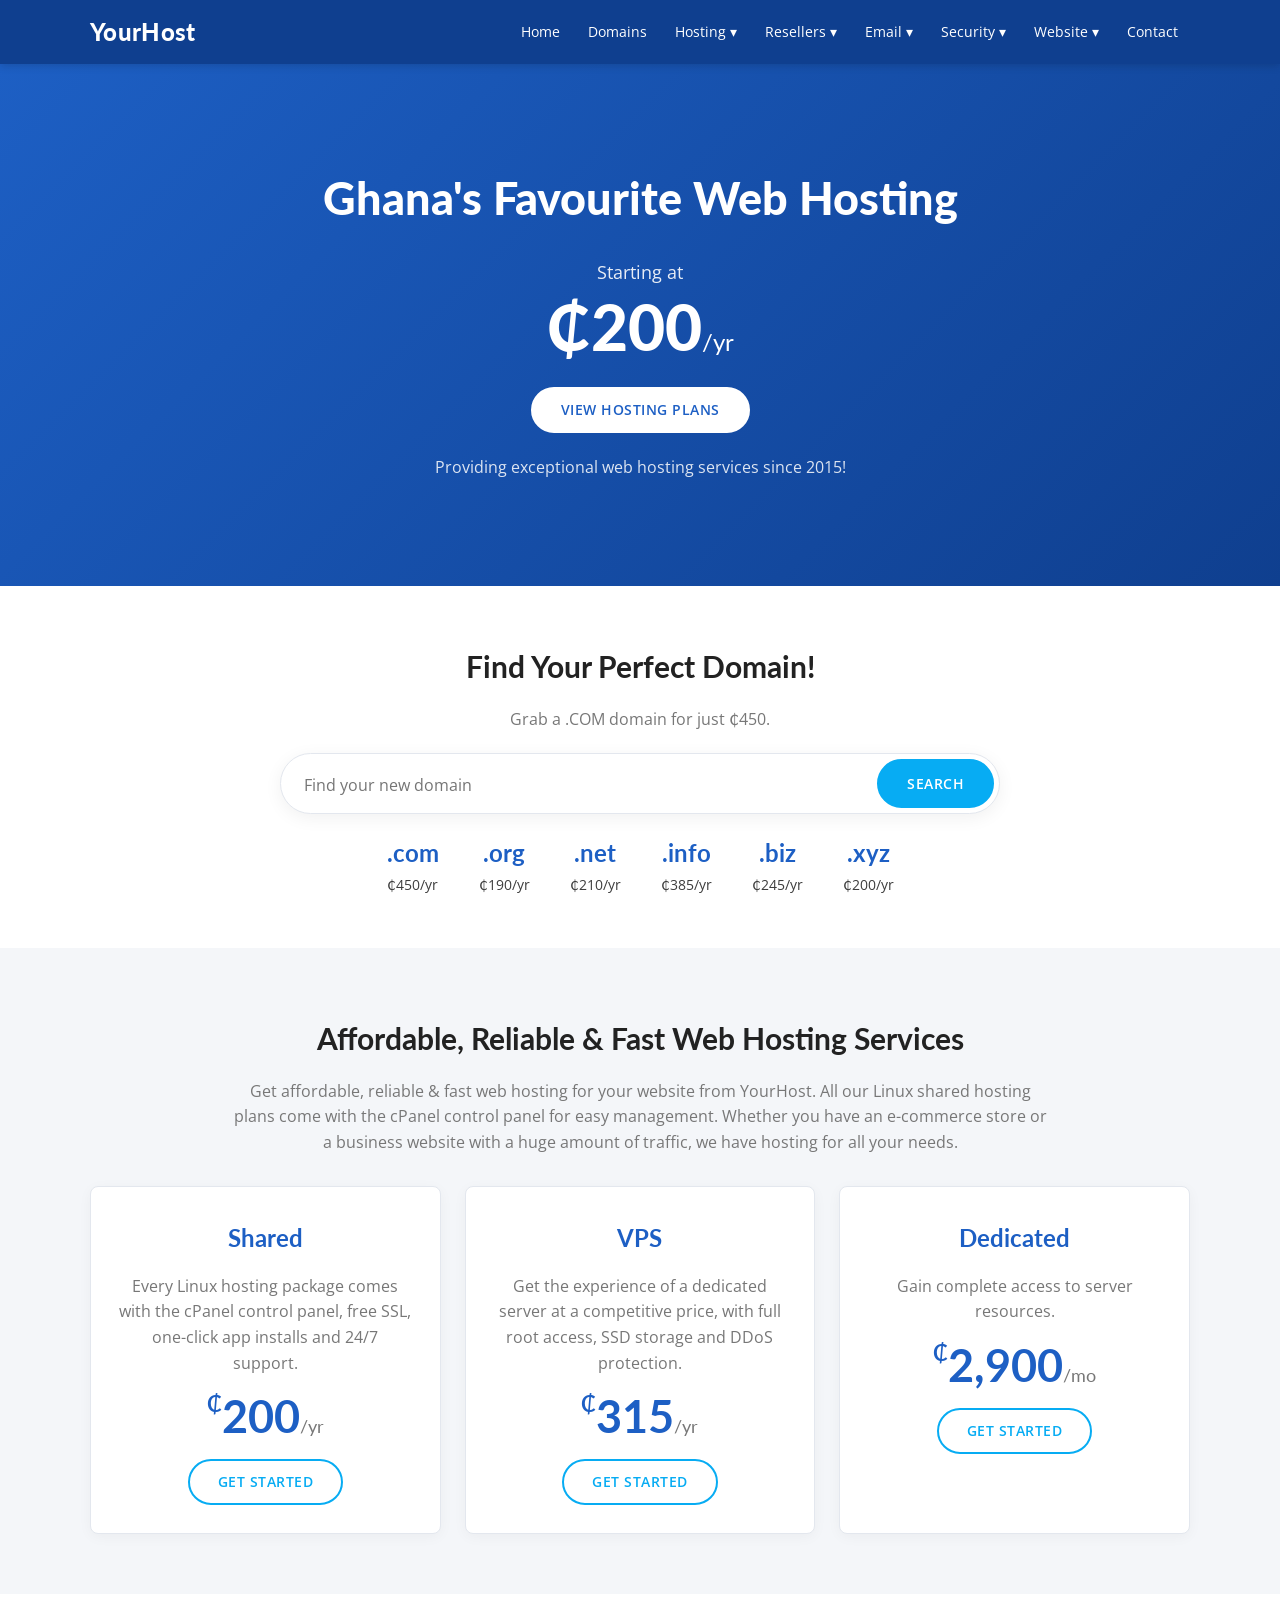
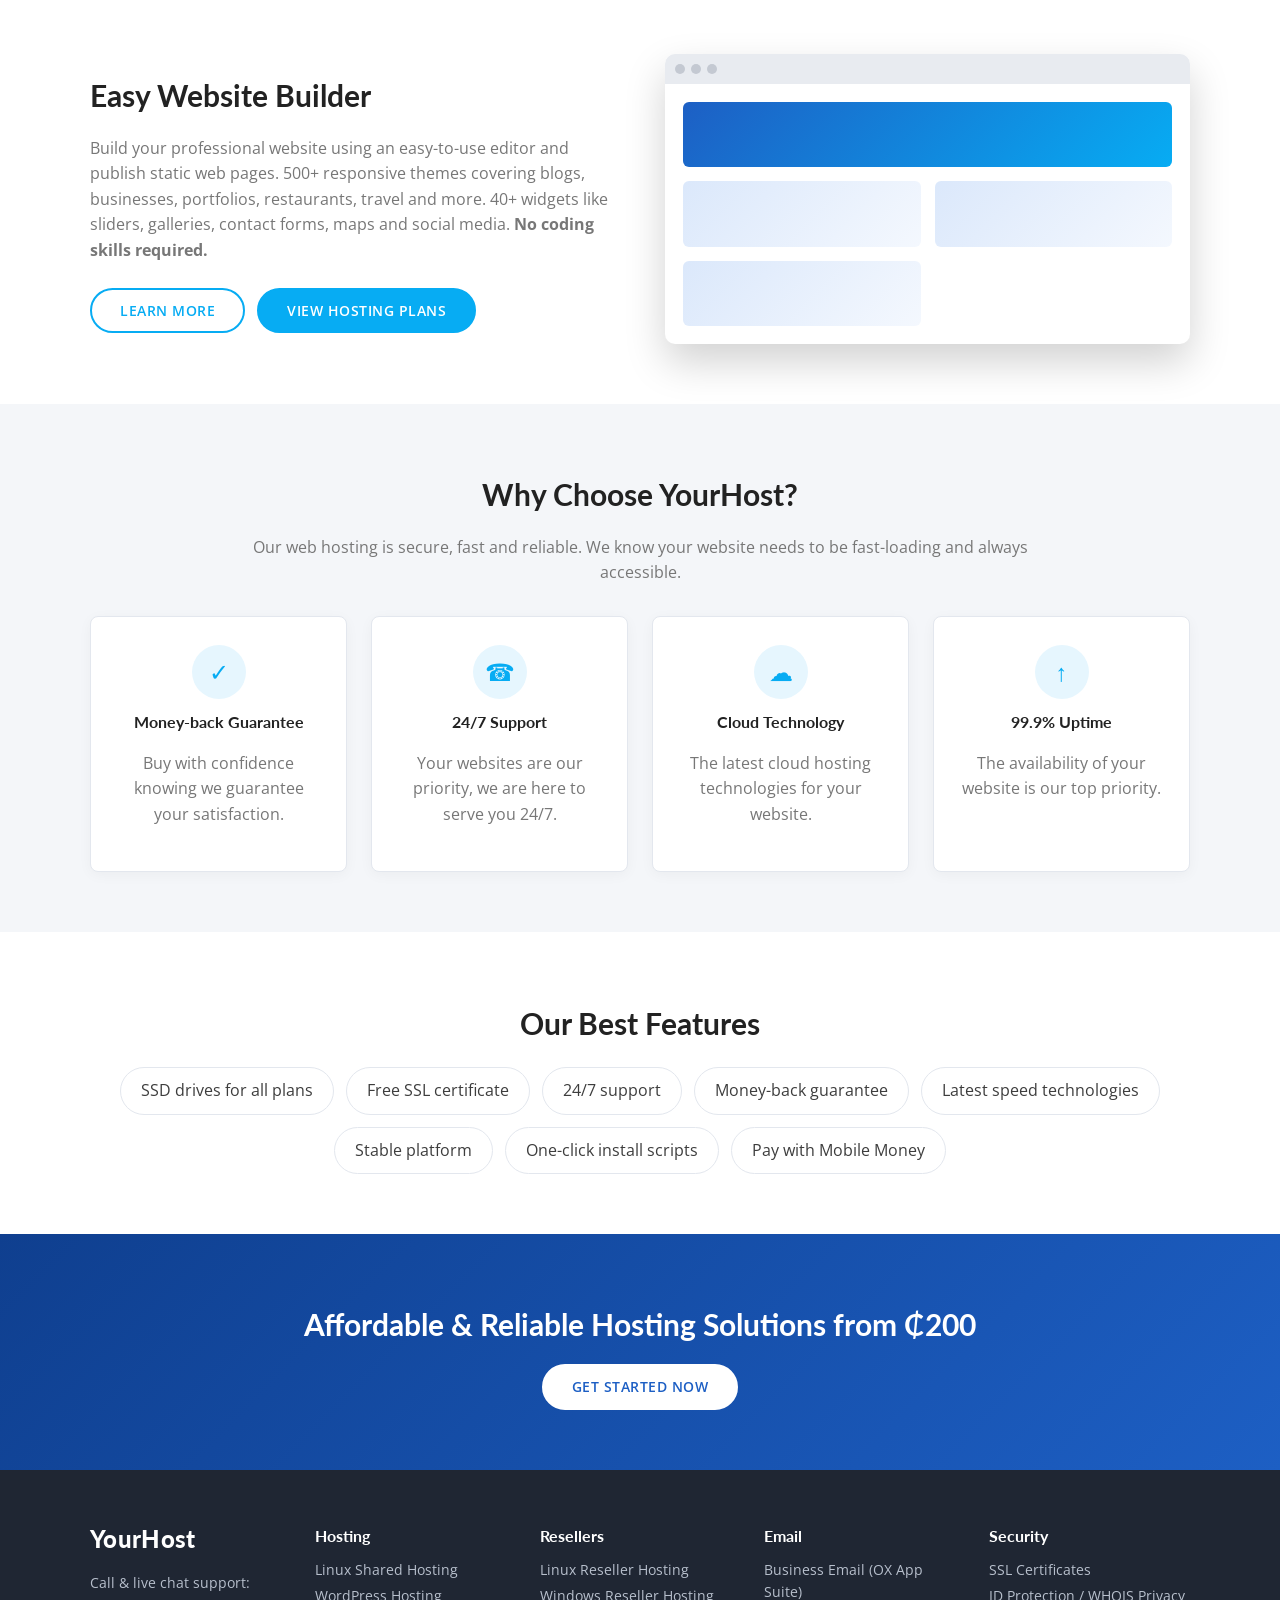
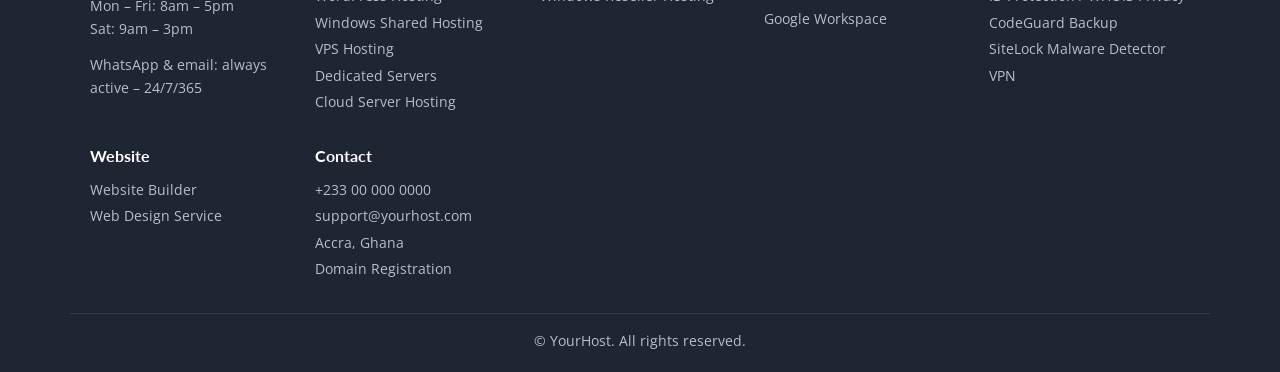
<file: index.html>
<!doctype html>
<html lang="en">
<head>
  <meta charset="utf-8">
  <meta name="viewport" content="width=device-width, initial-scale=1">
  <title>Loading…</title>
  <link rel="preconnect" href="https://fonts.googleapis.com">
  <link href="https://fonts.googleapis.com/css2?family=Lato:wght@400;700;900&family=Open+Sans:wght@400;600&display=swap" rel="stylesheet">
  <link rel="stylesheet" href="assets/style.css">
</head>
<body>
<header class="topbar" id="site-header"><div class="wrap nav-row"></div></header>
<main id="app"><section><div class="wrap center muted">Loading…</div></section></main>
<footer class="footer" id="site-footer"></footer>
<script src="config.js"></script>
<script src="assets/app.js"></script>
<script>Site.render("home");</script>
</body>
</html>
</file>
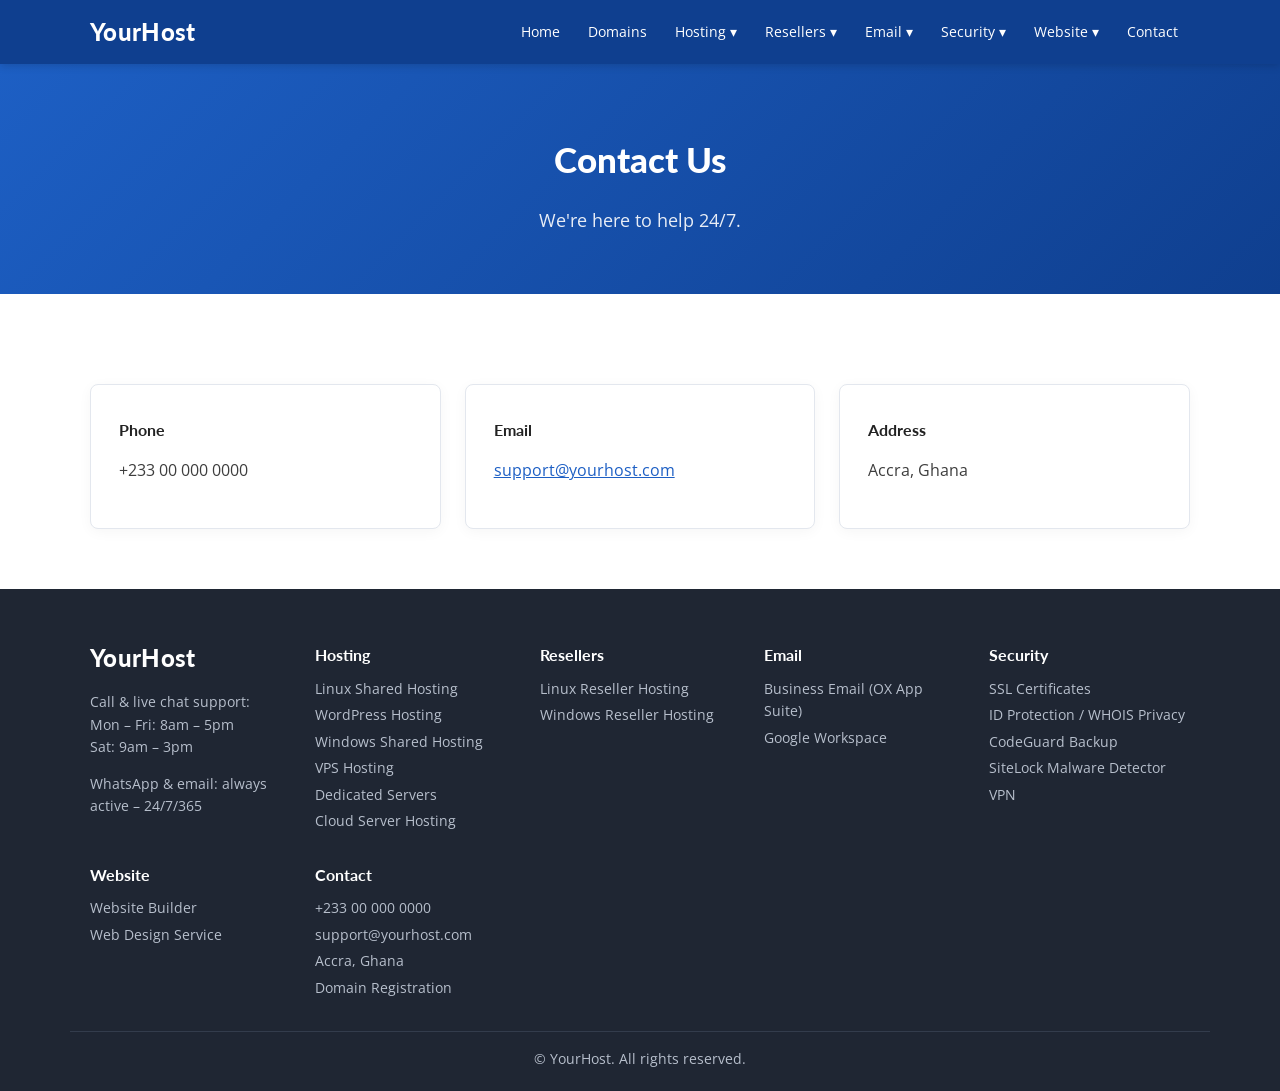
<file: contact.html>
<!doctype html>
<html lang="en">
<head>
  <meta charset="utf-8">
  <meta name="viewport" content="width=device-width, initial-scale=1">
  <title>Loading…</title>
  <link rel="preconnect" href="https://fonts.googleapis.com">
  <link href="https://fonts.googleapis.com/css2?family=Lato:wght@400;700;900&family=Open+Sans:wght@400;600&display=swap" rel="stylesheet">
  <link rel="stylesheet" href="assets/style.css">
</head>
<body>
<header class="topbar" id="site-header"><div class="wrap nav-row"></div></header>
<main id="app"><section><div class="wrap center muted">Loading…</div></section></main>
<footer class="footer" id="site-footer"></footer>
<script src="config.js"></script>
<script src="assets/app.js"></script>
<script>Site.render("contact");</script>
</body>
</html>
</file>
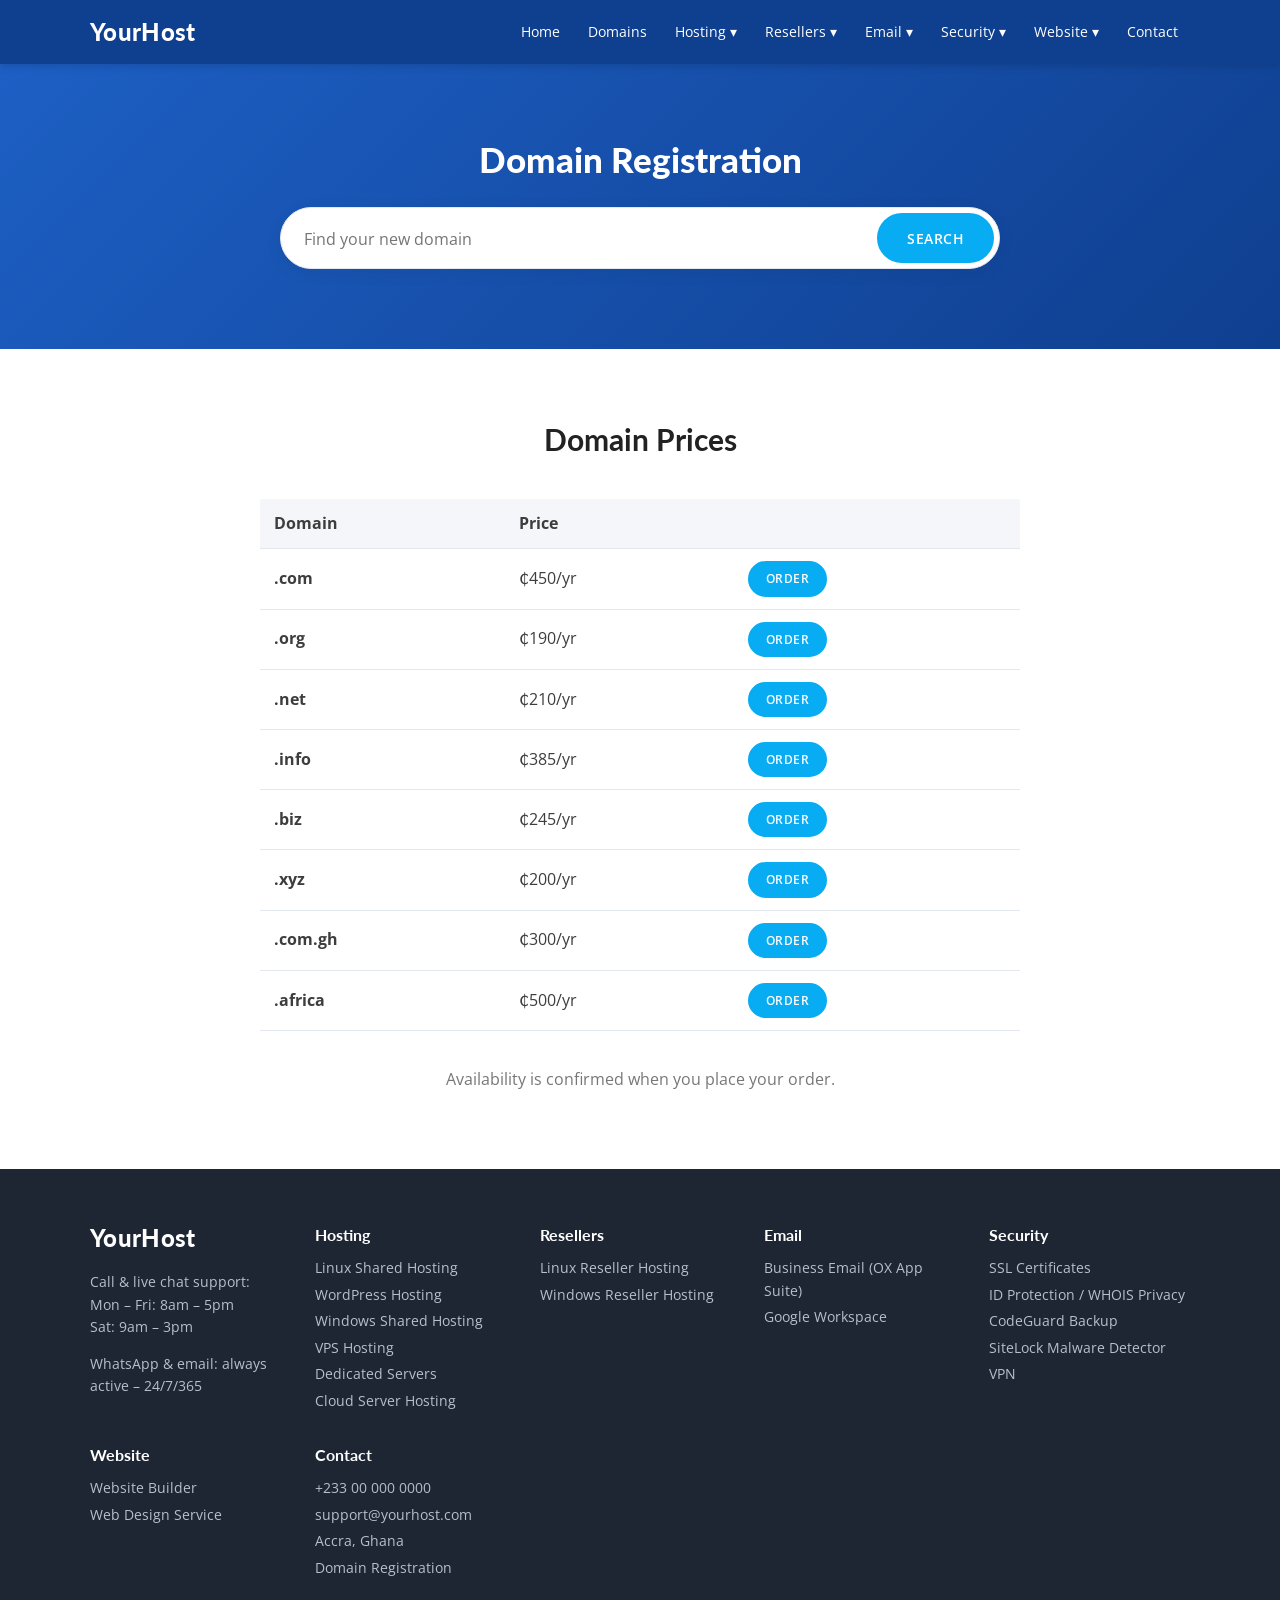
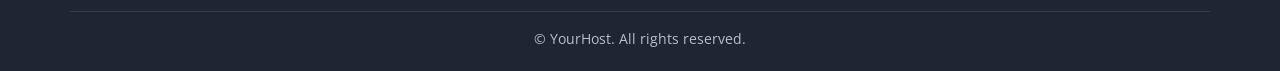
<file: domains.html>
<!doctype html>
<html lang="en">
<head>
  <meta charset="utf-8">
  <meta name="viewport" content="width=device-width, initial-scale=1">
  <title>Loading…</title>
  <link rel="preconnect" href="https://fonts.googleapis.com">
  <link href="https://fonts.googleapis.com/css2?family=Lato:wght@400;700;900&family=Open+Sans:wght@400;600&display=swap" rel="stylesheet">
  <link rel="stylesheet" href="assets/style.css">
</head>
<body>
<header class="topbar" id="site-header"><div class="wrap nav-row"></div></header>
<main id="app"><section><div class="wrap center muted">Loading…</div></section></main>
<footer class="footer" id="site-footer"></footer>
<script src="config.js"></script>
<script src="assets/app.js"></script>
<script>Site.render("domains");</script>
</body>
</html>
</file>
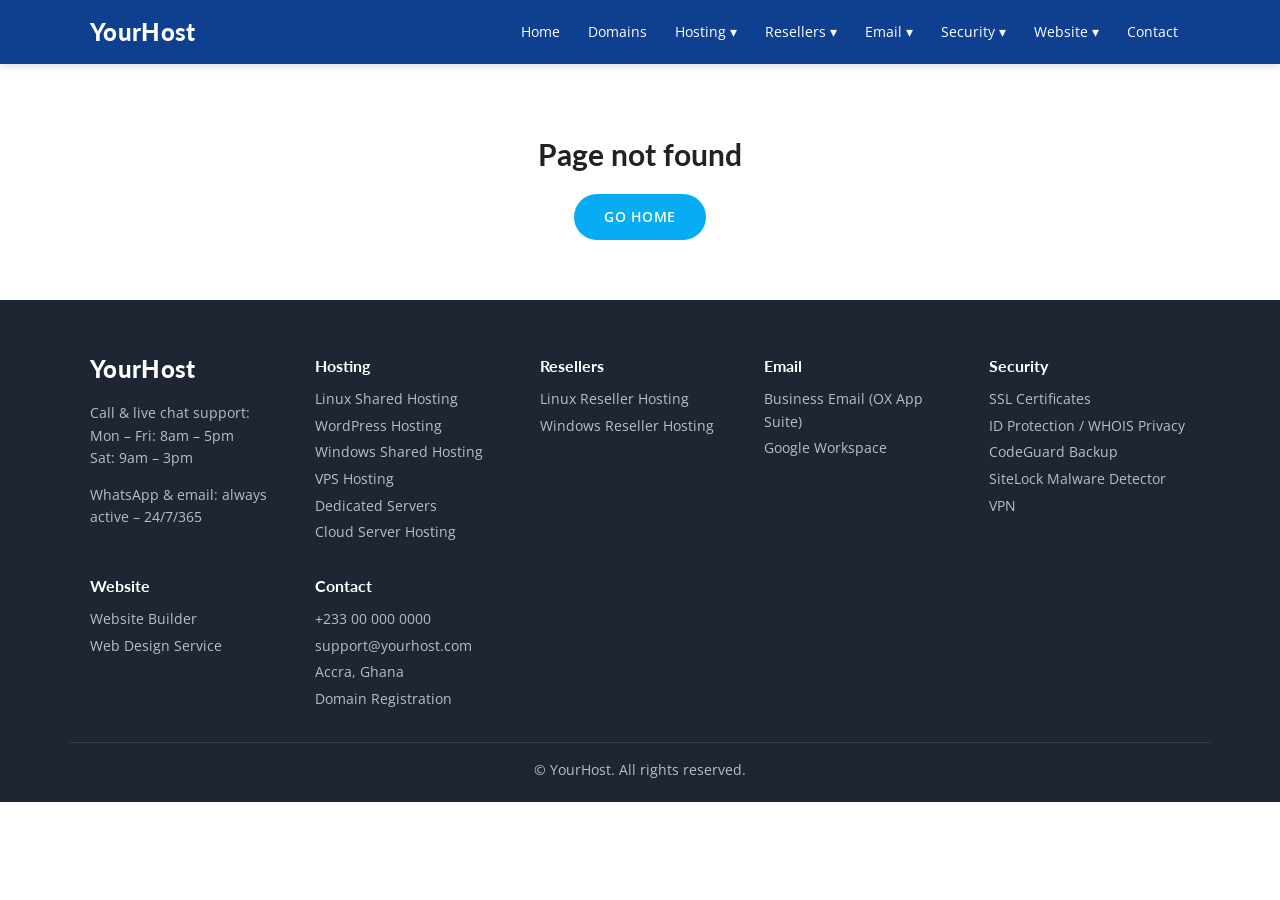
<file: hosting.html>
<!doctype html>
<html lang="en">
<head>
  <meta charset="utf-8">
  <meta name="viewport" content="width=device-width, initial-scale=1">
  <title>Loading…</title>
  <link rel="preconnect" href="https://fonts.googleapis.com">
  <link href="https://fonts.googleapis.com/css2?family=Lato:wght@400;700;900&family=Open+Sans:wght@400;600&display=swap" rel="stylesheet">
  <link rel="stylesheet" href="assets/style.css">
</head>
<body>
<header class="topbar" id="site-header"><div class="wrap nav-row"></div></header>
<main id="app"><section><div class="wrap center muted">Loading…</div></section></main>
<footer class="footer" id="site-footer"></footer>
<script src="config.js"></script>
<script src="assets/app.js"></script>
<script>Site.render("category");</script>
</body>
</html>
</file>
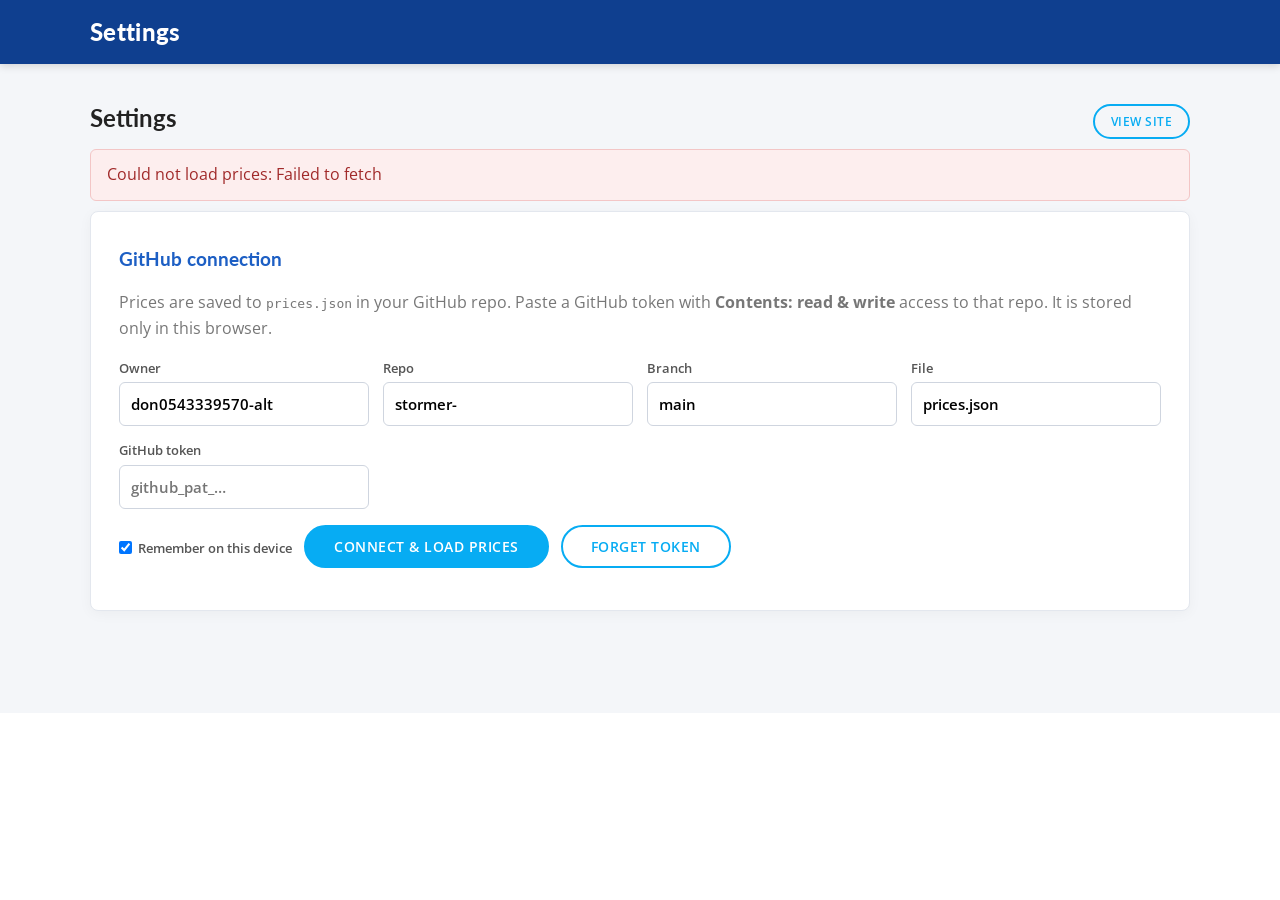
<file: settings.html>
<!doctype html>
<html lang="en">
<head>
  <meta charset="utf-8">
  <meta name="viewport" content="width=device-width, initial-scale=1">
  <meta name="robots" content="noindex">
  <title>Settings</title>
  <link rel="preconnect" href="https://fonts.googleapis.com">
  <link href="https://fonts.googleapis.com/css2?family=Lato:wght@400;700;900&family=Open+Sans:wght@400;600&display=swap" rel="stylesheet">
  <link rel="stylesheet" href="assets/style.css">
</head>
<body>
<header class="topbar" id="site-header"><div class="wrap nav-row"><a class="logo" href="index.html">Settings</a></div></header>
<section class="admin">
  <div class="wrap">
    <div class="admin-head"><h1>Settings</h1><a href="index.html" class="btn btn-outline small">View site</a></div>
    <div id="status"></div>

    <form class="card" id="connect">
      <h3>GitHub connection</h3>
      <p class="muted">Prices are saved to <code>prices.json</code> in your GitHub repo. Paste a GitHub token with <b>Contents: read &amp; write</b> access to that repo. It is stored only in this browser.</p>
      <div class="settings-grid">
        <label>Owner<input name="owner" required></label>
        <label>Repo<input name="repo" required></label>
        <label>Branch<input name="branch" required></label>
        <label>File<input name="path" required></label>
        <label>GitHub token<input name="token" type="password" autocomplete="off" placeholder="github_pat_…"></label>
      </div>
      <div class="row">
        <label class="check"><input type="checkbox" name="remember" checked> Remember on this device</label>
        <button class="btn">Connect &amp; load prices</button>
        <button type="button" class="btn btn-outline" id="forget">Forget token</button>
      </div>
    </form>

    <div id="editor"></div>
  </div>
</section>
<script src="config.js"></script>
<script src="assets/app.js"></script>
<script src="assets/settings.js"></script>
</body>
</html>
</file>
<file: assets/style.css>
:root{--blue:#1d5fc4;--blue2:#0f3f8f;--cyan:#07acf3;--text:#3d3d3d;--muted:#777;--grey:#f4f6f9;--border:#e3e7ee}
*{box-sizing:border-box}
body{margin:0;font-family:"Open Sans",Arial,sans-serif;color:var(--text);line-height:1.6;background:#fff}
h1,h2,h3,h4{font-family:Lato,Arial,sans-serif;color:#222;margin:.2em 0 .5em}
h2{font-size:1.9rem;font-weight:700}
a{color:var(--blue)}
.wrap{max-width:1140px;margin:0 auto;padding:0 20px}
.center{text-align:center}.right{text-align:right}
.muted{color:var(--muted)}.narrow{max-width:820px;margin-left:auto;margin-right:auto}
section{padding:60px 0}.grey{background:var(--grey)}

.topbar{background:var(--blue2);position:sticky;top:0;z-index:50;box-shadow:0 2px 8px rgba(0,0,0,.15)}
.nav-row{display:flex;align-items:center;justify-content:space-between;height:64px}
.logo{font-family:Lato;font-weight:900;font-size:1.5rem;color:#fff;text-decoration:none;letter-spacing:.3px}
.menu{display:flex;align-items:center;gap:4px}
.menu>a,.dd>a,.dd-title{color:#fff;text-decoration:none;font-size:.9rem;padding:10px 12px;cursor:pointer;display:block}
.menu a:hover,.dd:hover .dd-title{color:var(--cyan)}
.dd{position:relative}
.dd-menu{display:none;position:absolute;top:100%;left:0;background:#fff;min-width:240px;box-shadow:0 8px 24px rgba(0,0,0,.15);border-radius:6px;padding:8px 0}
.dd:hover .dd-menu{display:block}
.dd-menu a{display:block;padding:8px 18px;color:var(--text);text-decoration:none;font-size:.9rem}
.dd-menu a:hover{background:var(--grey);color:var(--blue)}
.pill{background:var(--cyan);border-radius:20px}
.nav-toggle,.burger{display:none}

.hero{background:linear-gradient(135deg,var(--blue) 0%,var(--blue2) 100%);color:#fff;text-align:center;padding:90px 0}
.hero h1{color:#fff;font-size:2.8rem;font-weight:900}
.hero.small{padding:60px 0}.hero.small h1{font-size:2.2rem}
.hero .lead{font-size:1.15rem;opacity:.9;margin:0}
.hero-price{font-family:Lato;font-weight:900;font-size:4rem;line-height:1.1;margin:6px 0 24px}
.hero-price span{font-size:1.5rem;font-weight:400}
.since{margin-top:22px;opacity:.85}

.btn{display:inline-block;background:var(--cyan);color:#fff;border:2px solid var(--cyan);padding:10px 28px;border-radius:30px;font-weight:600;text-transform:uppercase;font-size:.85rem;letter-spacing:.5px;text-decoration:none;cursor:pointer;font-family:inherit;transition:.2s}
.btn:hover{background:#0597d6;border-color:#0597d6}
.btn-outline{background:transparent;color:var(--cyan)}.btn-outline:hover{color:#fff}
.btn-light{background:#fff;color:var(--blue);border-color:#fff}.btn-light:hover{background:var(--cyan);color:#fff;border-color:var(--cyan)}
.btn.small{padding:6px 16px;font-size:.75rem}

.domain-box{padding:50px 0}
.search{display:flex;max-width:720px;margin:20px auto;background:#fff;border:1px solid var(--border);border-radius:40px;padding:5px;box-shadow:0 4px 18px rgba(0,0,0,.06)}
.search input{flex:1;border:0;outline:0;padding:10px 18px;font-size:1rem;border-radius:40px;min-width:0}
.tlds{display:flex;flex-wrap:wrap;justify-content:center;gap:12px 40px;margin-top:20px}
.tld b{display:block;font-family:Lato;font-size:1.5rem;color:var(--blue)}.tld span{font-size:.85rem}

.cards{display:grid;gap:24px;margin-top:30px}.three{grid-template-columns:repeat(3,1fr)}.four{grid-template-columns:repeat(4,1fr)}
.card{background:#fff;border:1px solid var(--border);border-radius:8px;padding:28px;box-shadow:0 3px 14px rgba(0,0,0,.04)}
.card h3{color:var(--blue);font-size:1.5rem}
.card.feature .ico{width:54px;height:54px;border-radius:50%;background:#e6f6fe;color:var(--cyan);font-size:1.5rem;display:flex;align-items:center;justify-content:center;margin:0 auto 10px}
.price{font-family:Lato;font-weight:700;font-size:2.8rem;color:var(--blue);margin:10px 0 18px;line-height:1.1}
.price .cur{font-size:1.4rem;vertical-align:top}.price .per{font-size:1.1rem;color:var(--muted);font-weight:400}

.plans{display:grid;grid-template-columns:repeat(auto-fit,minmax(240px,1fr));gap:24px;margin-top:30px;align-items:start}
.plan{position:relative;background:#fff;border:1px solid var(--border);border-radius:10px;padding:30px 24px;text-align:center;box-shadow:0 3px 14px rgba(0,0,0,.05)}
.plan.featured{border:2px solid var(--cyan);transform:translateY(-6px);box-shadow:0 10px 30px rgba(7,172,243,.18)}
.ribbon{position:absolute;top:-13px;left:50%;transform:translateX(-50%);background:var(--cyan);color:#fff;font-size:.72rem;font-weight:700;text-transform:uppercase;padding:3px 14px;border-radius:20px}
.plan ul{list-style:none;padding:0;margin:0 0 22px;text-align:left}
.plan li{padding:7px 0 7px 26px;border-bottom:1px solid #f0f2f5;position:relative;font-size:.92rem}
.plan li:before{content:"✓";position:absolute;left:4px;color:#23b26d;font-weight:700}

.split{display:grid;grid-template-columns:1fr 1fr;gap:50px;align-items:center}
.split .btn{margin:8px 8px 0 0}
.mock{border-radius:10px;overflow:hidden;box-shadow:0 18px 40px rgba(0,0,0,.18);background:#fff}
.mock-bar{background:#e8ebf0;padding:10px;display:flex;gap:6px}.mock-bar i{width:10px;height:10px;border-radius:50%;background:#c4c9d2}
.mock-body{display:grid;grid-template-columns:1fr 1fr;gap:14px;padding:18px;height:260px}
.mock-body div{border-radius:6px;background:linear-gradient(135deg,#dbe8fb,#f4f8fe)}.mock-body div:first-child{grid-column:span 2;background:linear-gradient(135deg,var(--blue),var(--cyan))}
.chips{display:flex;flex-wrap:wrap;justify-content:center;gap:12px;margin-top:20px}
.chips span{border:1px solid var(--border);border-radius:30px;padding:10px 20px;background:#fff}
.cta{background:linear-gradient(135deg,var(--blue2),var(--blue));color:#fff}.cta h2{color:#fff}

.table-wrap{overflow-x:auto}
.table{width:100%;border-collapse:collapse;max-width:760px;margin:20px auto}
.table th,.table td{padding:12px 14px;border-bottom:1px solid var(--border);text-align:left}
.table th{background:var(--grey)}

.footer{background:#1f2633;color:#b7bfcc;padding:50px 0 20px;font-size:.88rem}
.footer-grid{display:grid;grid-template-columns:repeat(auto-fit,minmax(170px,1fr));gap:24px}
.footer h4{color:#fff;font-size:1rem}.footer a,.footer span{display:block;color:#b7bfcc;text-decoration:none;padding:2px 0}.footer a:hover{color:#fff}
.copy{border-top:1px solid #333c4c;margin-top:30px;padding-top:16px;text-align:center}

.flashes{padding-top:16px}
.flash{padding:12px 16px;border-radius:6px;margin-bottom:10px;background:#e8f8ef;color:#1d7a46;border:1px solid #bfe9d0}
.flash.error{background:#fdeeee;color:#a12a2a;border-color:#f3c6c6}

/* admin */
.admin{padding:30px 0 80px;background:var(--grey)}
.admin .card{margin-bottom:22px}.admin .card h3{font-size:1.2rem}
.admin-head{display:flex;justify-content:space-between;align-items:center;flex-wrap:wrap;gap:10px}
.jump{display:flex;flex-wrap:wrap;gap:6px;margin:10px 0 20px}
.jump a{font-size:.78rem;background:#fff;border:1px solid var(--border);padding:4px 10px;border-radius:20px;text-decoration:none}
label{display:block;font-size:.8rem;font-weight:600;color:#555}
input,select,textarea{display:block;width:100%;padding:9px 11px;border:1px solid #cfd5df;border-radius:6px;font:inherit;font-size:.95rem;margin-top:4px;background:#fff}
input:focus,select:focus,textarea:focus{outline:2px solid var(--cyan);border-color:transparent}
.row{display:flex;flex-wrap:wrap;gap:12px;align-items:flex-end;margin-bottom:14px}.row label{flex:1;min-width:140px}
label.check{display:flex;align-items:center;gap:6px;flex:0 0 auto;min-width:0;padding-bottom:10px}label.check input{width:auto;margin:0}
.plan-edit{display:grid;grid-template-columns:2fr 1fr 90px auto;gap:12px;align-items:end;padding:14px 0;border-top:1px solid #eef0f4}
.plan-edit details{grid-column:1/-1;font-size:.85rem}.plan-edit details label{margin-top:8px}
.plan-edit summary{cursor:pointer;color:var(--blue)}
.tld-grid{display:grid;grid-template-columns:repeat(auto-fill,minmax(150px,1fr));gap:14px}
.settings-grid{display:grid;grid-template-columns:repeat(auto-fill,minmax(240px,1fr));gap:14px;margin-bottom:16px}
.link{background:none;border:0;padding:4px 0;font:inherit;font-size:.78rem;cursor:pointer;color:var(--blue)}.danger{color:#c0392b}
.small-link{font-size:.75rem;font-weight:400;text-decoration:none}
.savebar{position:sticky;bottom:0;background:rgba(244,246,249,.95);padding:14px 0;text-align:right;border-top:1px solid var(--border);z-index:5}
.narrow-box{max-width:420px;margin:0 auto}.narrow-box .btn{margin-top:14px}

@media (max-width:900px){
  .burger{display:flex;flex-direction:column;gap:5px;cursor:pointer;padding:8px}
  .burger span{width:24px;height:2px;background:#fff}
  .menu{display:none;position:absolute;top:64px;left:0;right:0;background:var(--blue2);flex-direction:column;align-items:stretch;padding:10px 0;max-height:calc(100vh - 64px);overflow:auto}
  .nav-toggle:checked~.menu{display:flex}
  .dd-menu{display:block;position:static;box-shadow:none;background:transparent;padding:0 0 0 14px}
  .dd-menu a{color:#cfd9ea}
  .three,.four,.split{grid-template-columns:1fr}
  .hero{padding:60px 0}.hero h1{font-size:2rem}.hero-price{font-size:3rem}
  .plan.featured{transform:none}
  .plan-edit{grid-template-columns:1fr 1fr}
  section{padding:40px 0}
}
</file>
